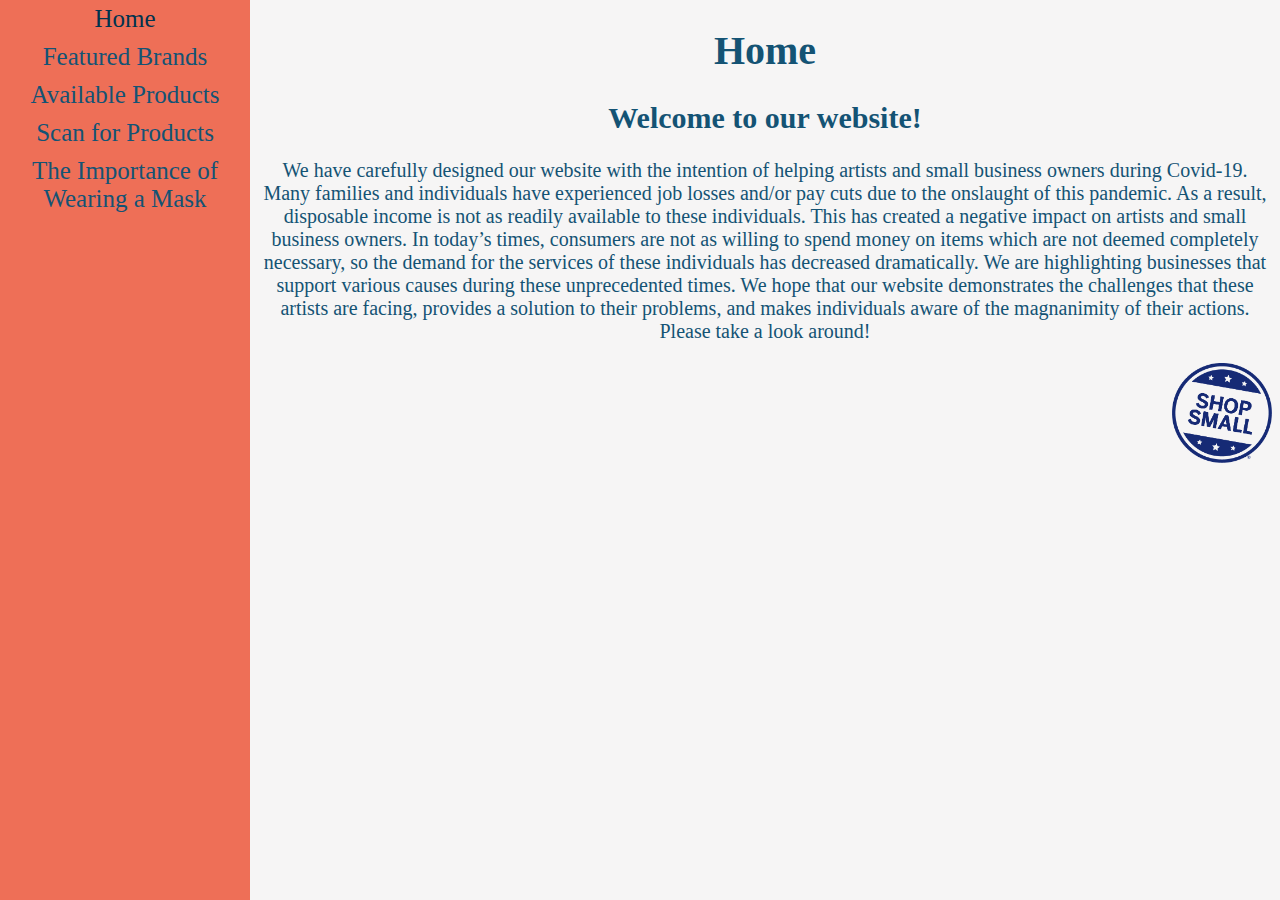
<file: CPI 101 Final/index.html>
<!DOCTYPE html>
<html>
  <head>
    <meta name="viewport" content="width=device-width, initial-scale=1">
    <link rel="stylesheet" href="style.css">
    <title>CPI 101 Final Project - Davis Burns and Victoria Stratton</title>
  </head>
  <body>
    <div class="sidenav">
      <a href="index.html">Home</a>
      <a href="artists.html">Featured Brands</a>
      <a href="products.html">Available Products</a>
      <a href="ar_index.html">Scan for Products</a>
      <a href="statistics.html">The Importance of Wearing a Mask</a>
    </div>
    <div id="main">
      <h1>Home</h1>
      <h2>Welcome to our website!</h2>
      <p>
        We have carefully designed our website with the intention of helping artists and small business owners during Covid-19. Many families and individuals have experienced job losses and/or pay cuts due to the onslaught of this pandemic. As a result, disposable income is not as readily available to these individuals. This has created a negative impact on artists and small business owners. In today’s times, consumers are not as willing to spend money on items which are not deemed completely necessary, so the demand for the services of these individuals has decreased dramatically. We are highlighting businesses that support various causes during these unprecedented times. We hope that our website demonstrates the challenges that these artists are facing, provides a solution to their problems, and makes individuals aware of the magnanimity of their actions. Please take a look around!
      </p>
      <p>
        <img width="100px" align=right src="markers/Shop_Small_Logo_Blue.png" alt="#"/>
      </p>
    </div>
  </body>
</html>
</file>
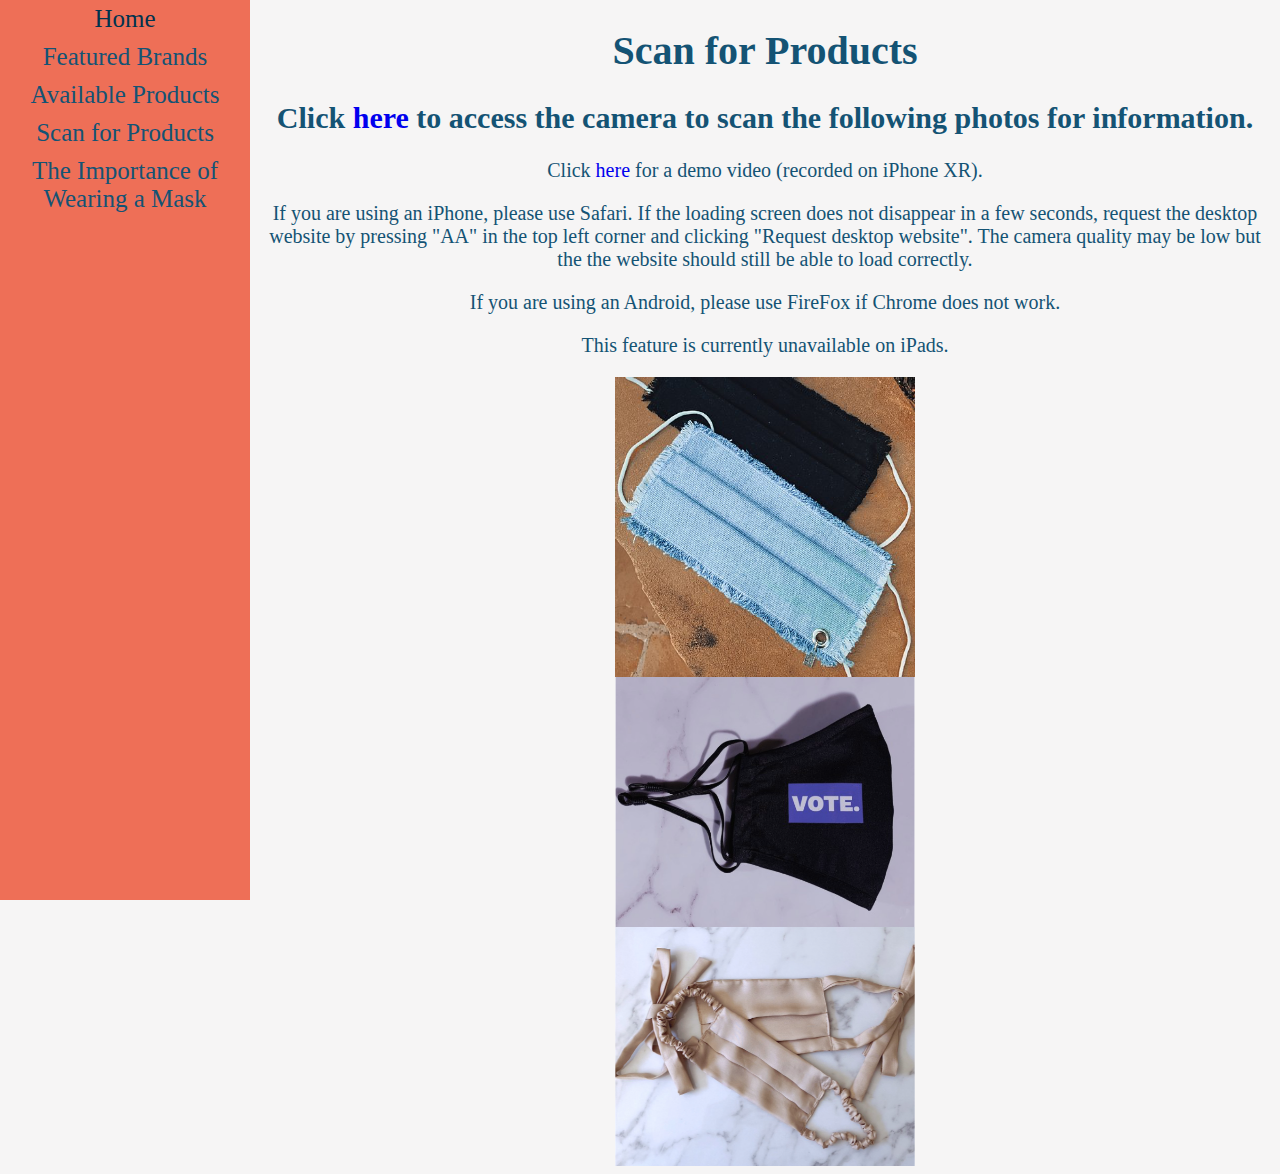
<file: CPI 101 Final/ar_index.html>
<!DOCTYPE html>
<html lang="en">
    <head>
        <meta charset="UTF-8" />
        <meta name="viewport" content="width=device-width, initial-scale=1.0" />
        <link rel="stylesheet" href="style.css">
        <title>CPI 101 Final Project - Davis Burns and Victoria Stratton</title>
    </head>
    <body>
        <div class="sidenav">
            <a href="index.html">Home</a>
            <a href="artists.html">Featured Brands</a>
            <a href="products.html">Available Products</a>
            <a href="ar_index.html">Scan for Products</a>
            <a href="statistics.html">The Importance of Wearing a Mask</a>
        </div>
        <div id="main">
            <h1>Scan for Products</h1>
            <h2>Click <a href="explore_img.html" target="_blank">here</a> to access the camera to scan the following photos for information.</h2>
            <p>Click <a target="_blank" href="https://drive.google.com/file/d/1o3BgV1u1bZGgcr985tbRMERYsYYFl8Sn/view?usp=sharing">here</a> for a demo video (recorded on iPhone XR).</p>
            <p>If you are using an iPhone, please use Safari. If the loading screen does not disappear in a few seconds, request the desktop website by pressing "AA" in the top left corner and clicking "Request desktop website". The camera quality may be low but the the website should still be able to load correctly.</p>
            <p>If you are using an Android, please use FireFox if Chrome does not work.</p>
            <p>This feature is currently unavailable on iPads.</p>
        <div>
            <div>
                <img width="300px" align=center src="markers/marker1.png" alt="#"/>
            </div>
            <div>
                <img width="300px" align=center src="markers/marker2.png" alt="#"/>
            </div>
            <div>
                <img width="300px" align=center src="markers/marker3.png" alt="#"/>
            </div>
        </div>
        </div>
    </body>
</html>
</file>
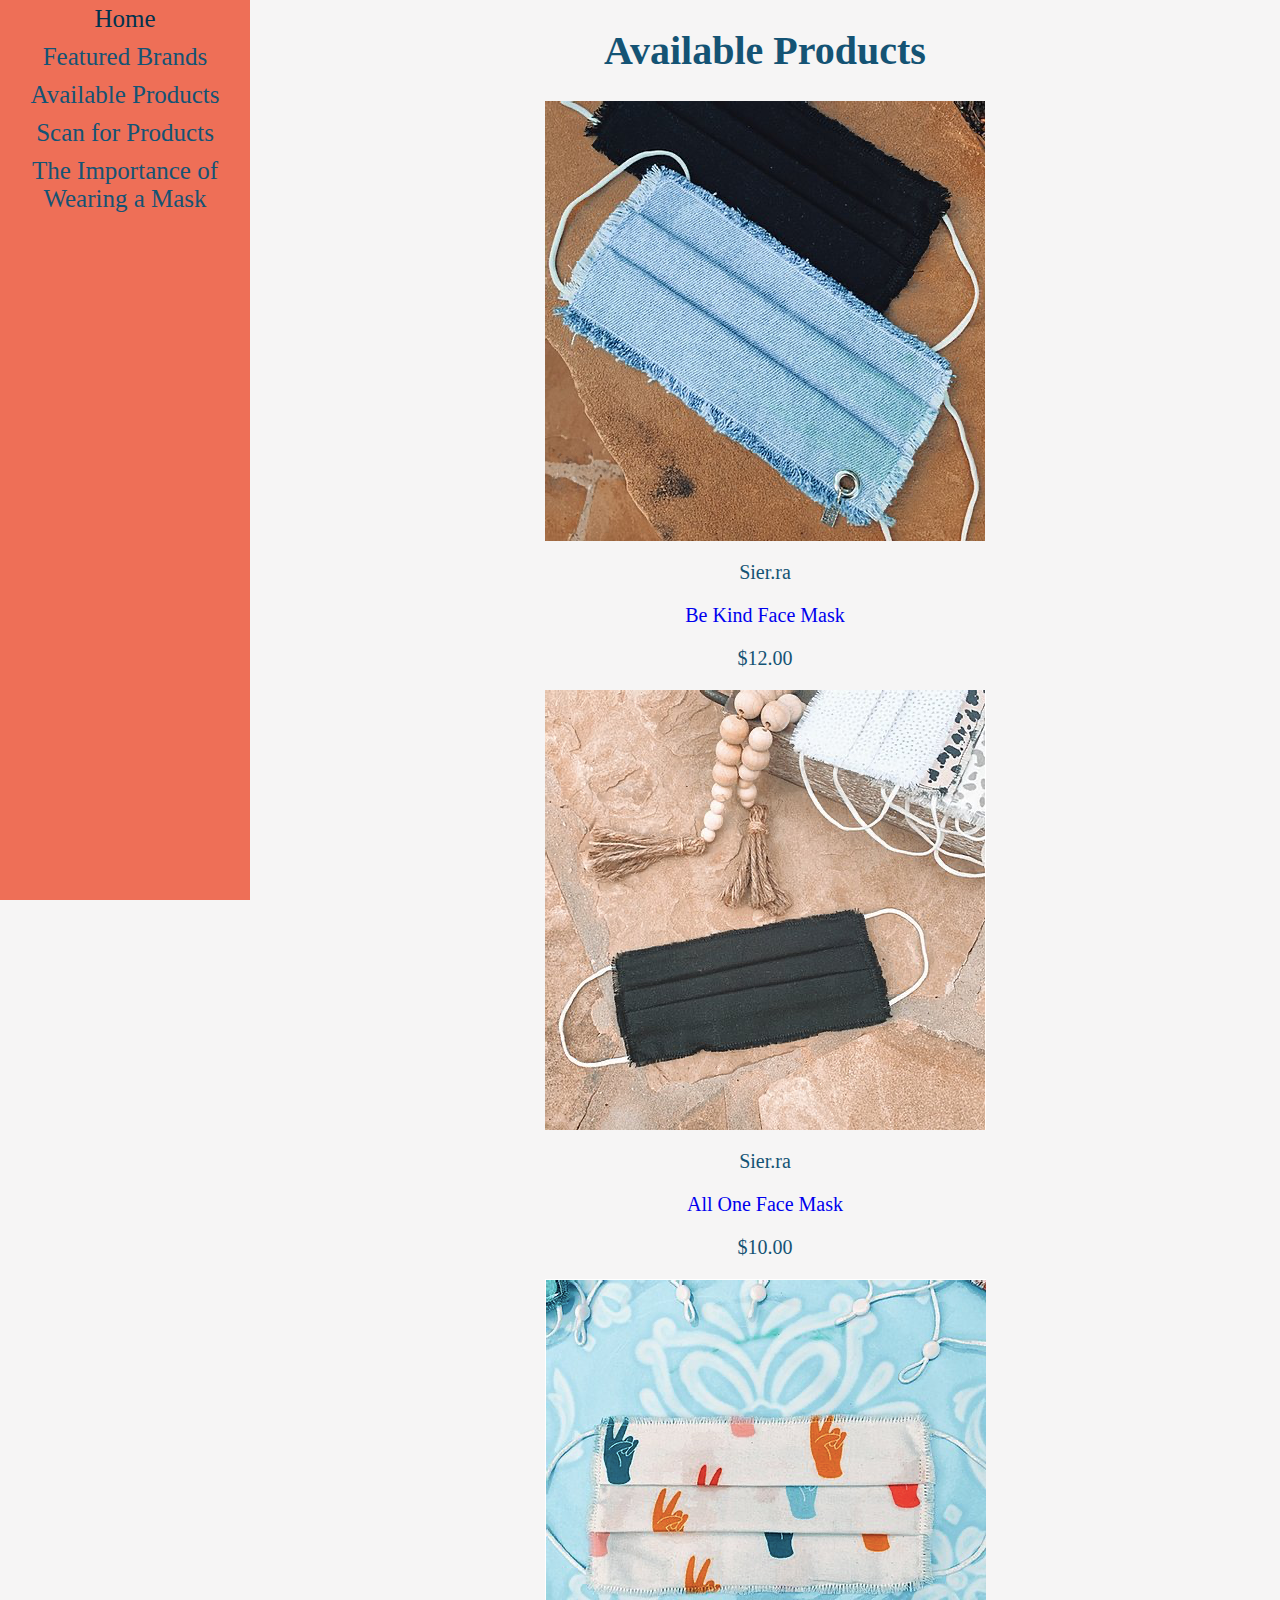
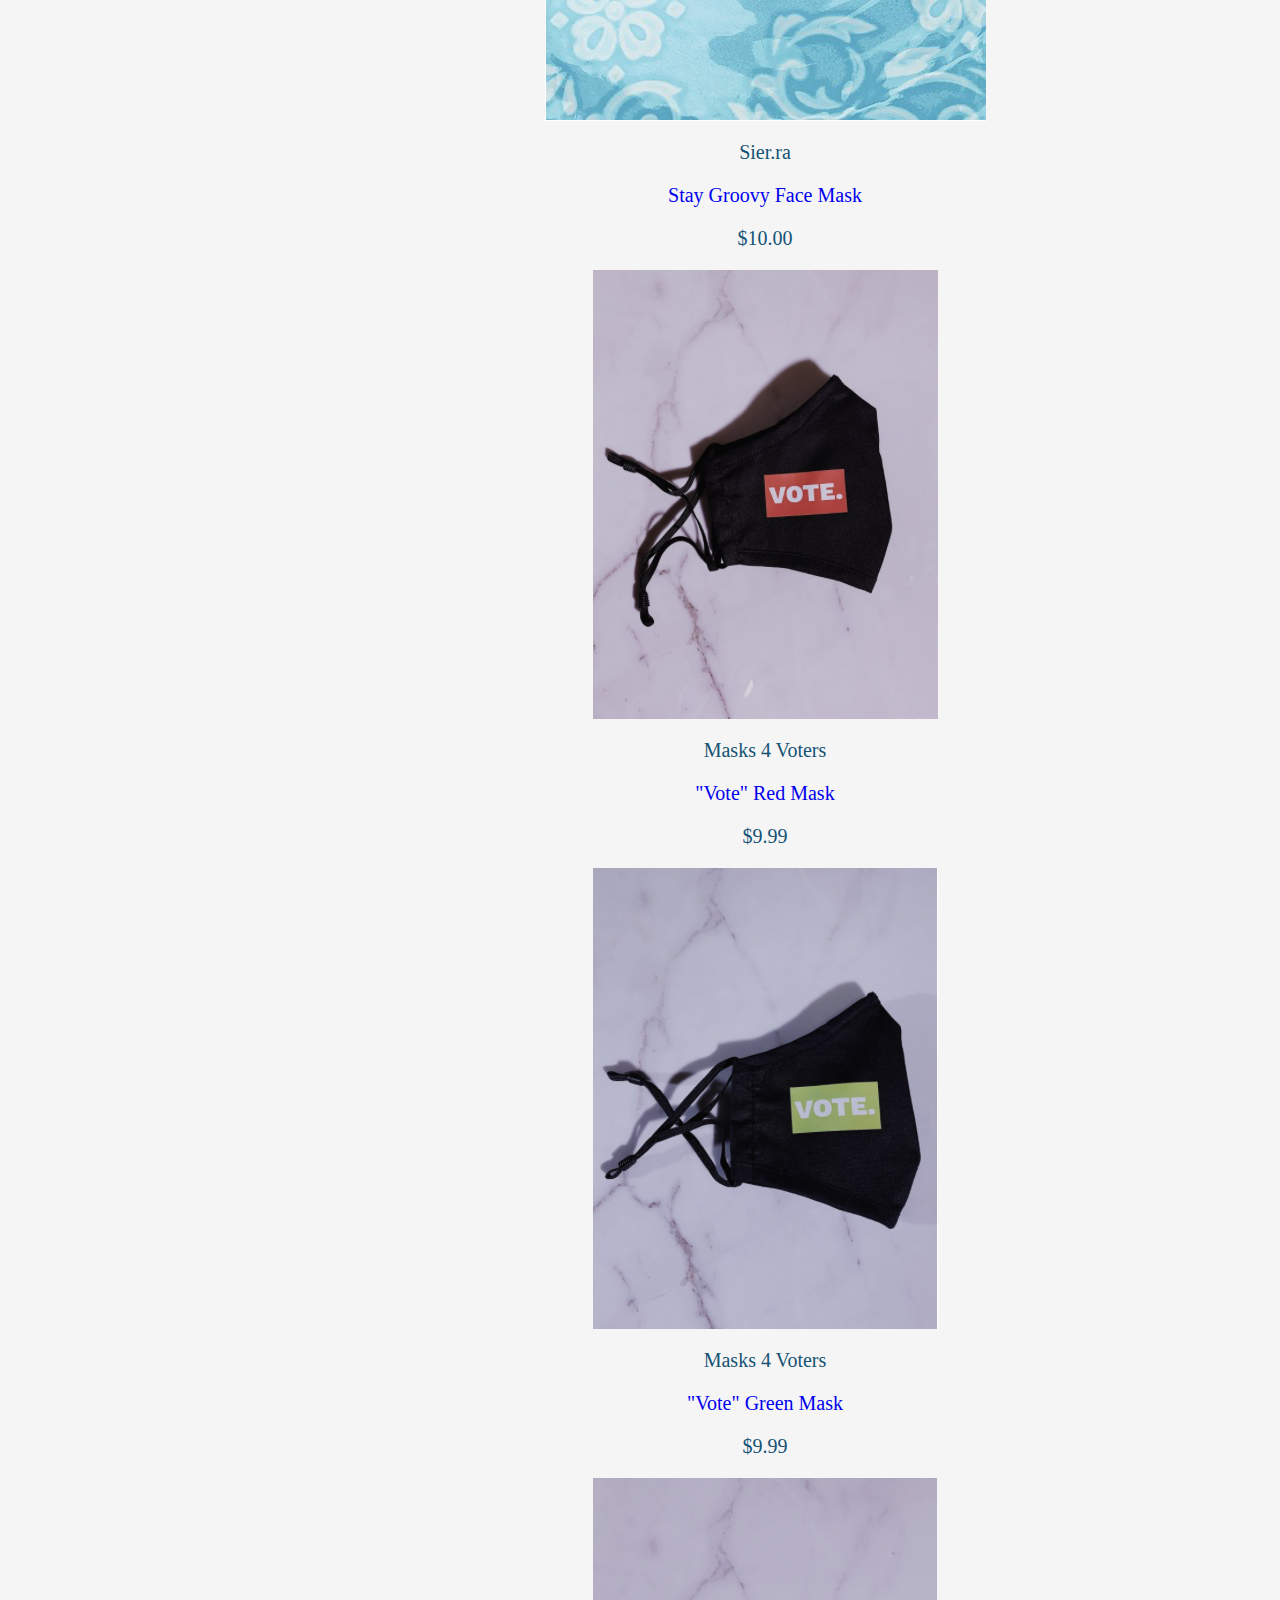
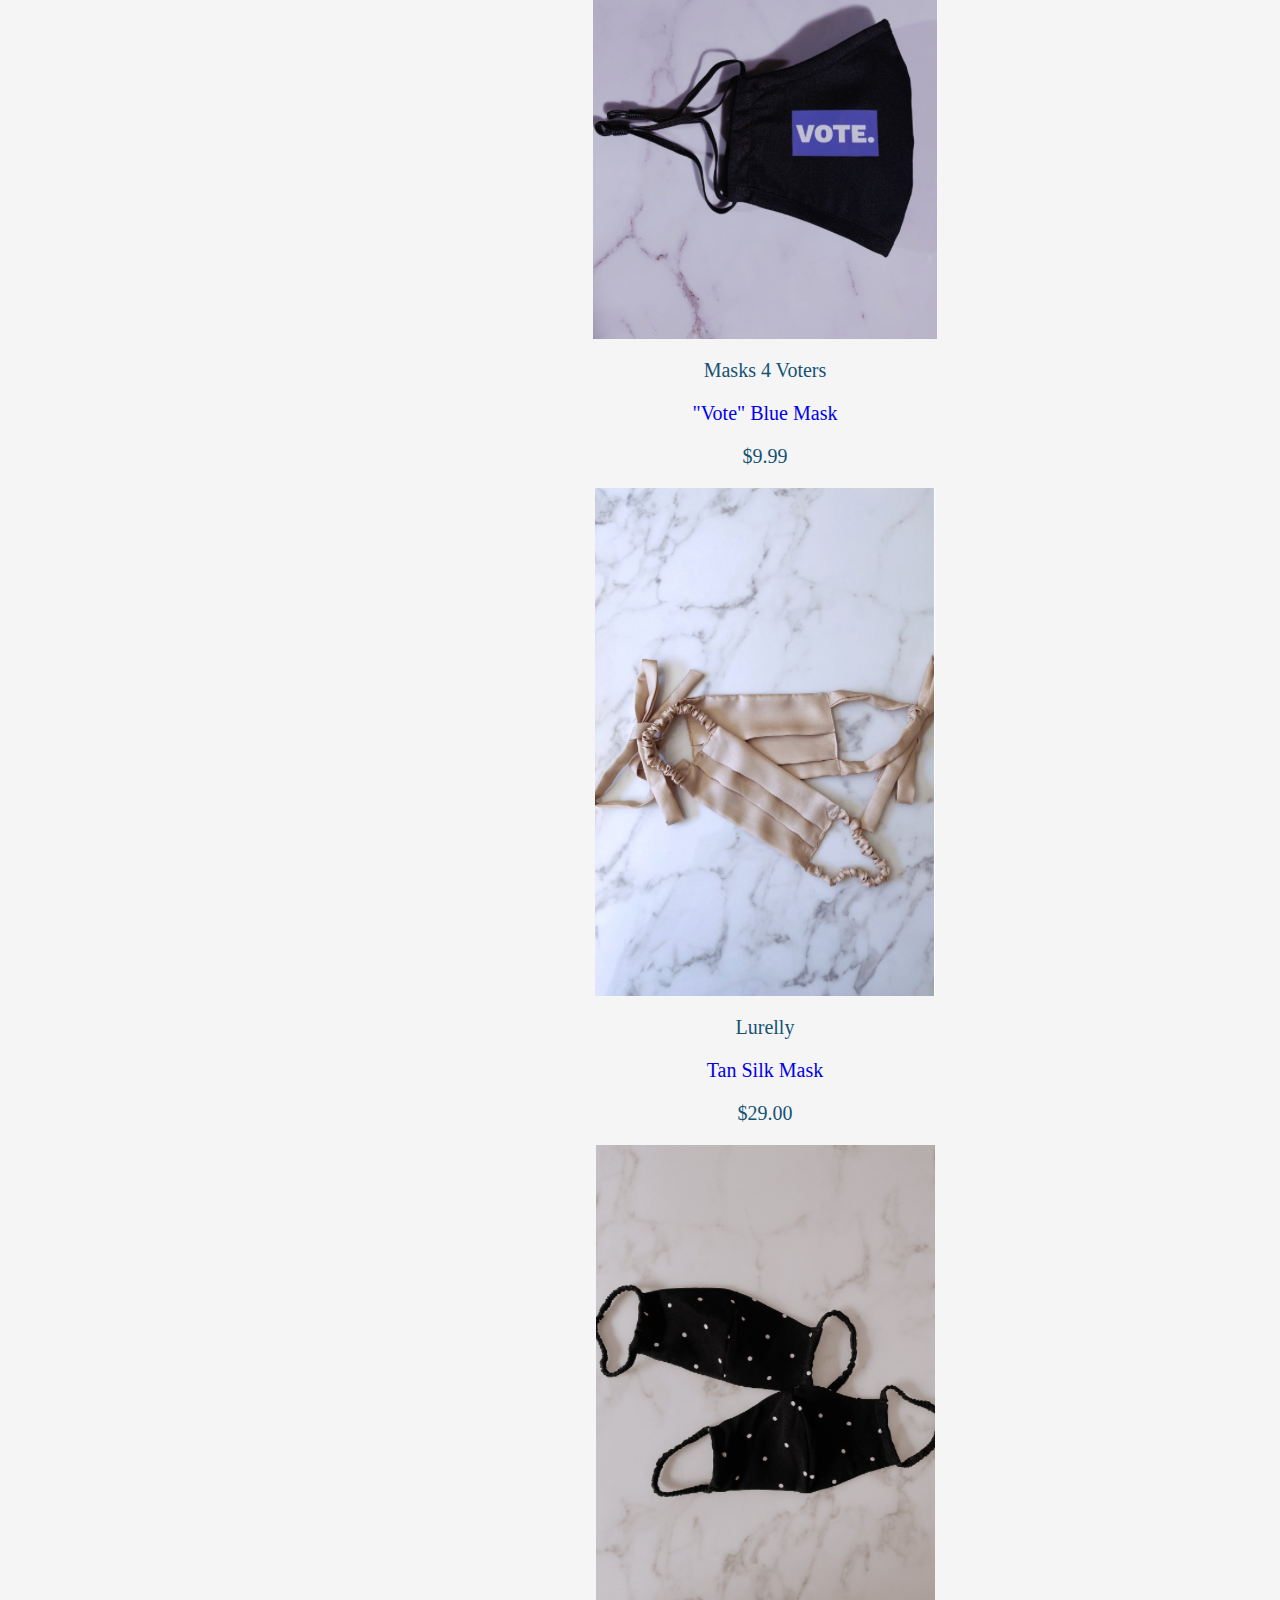
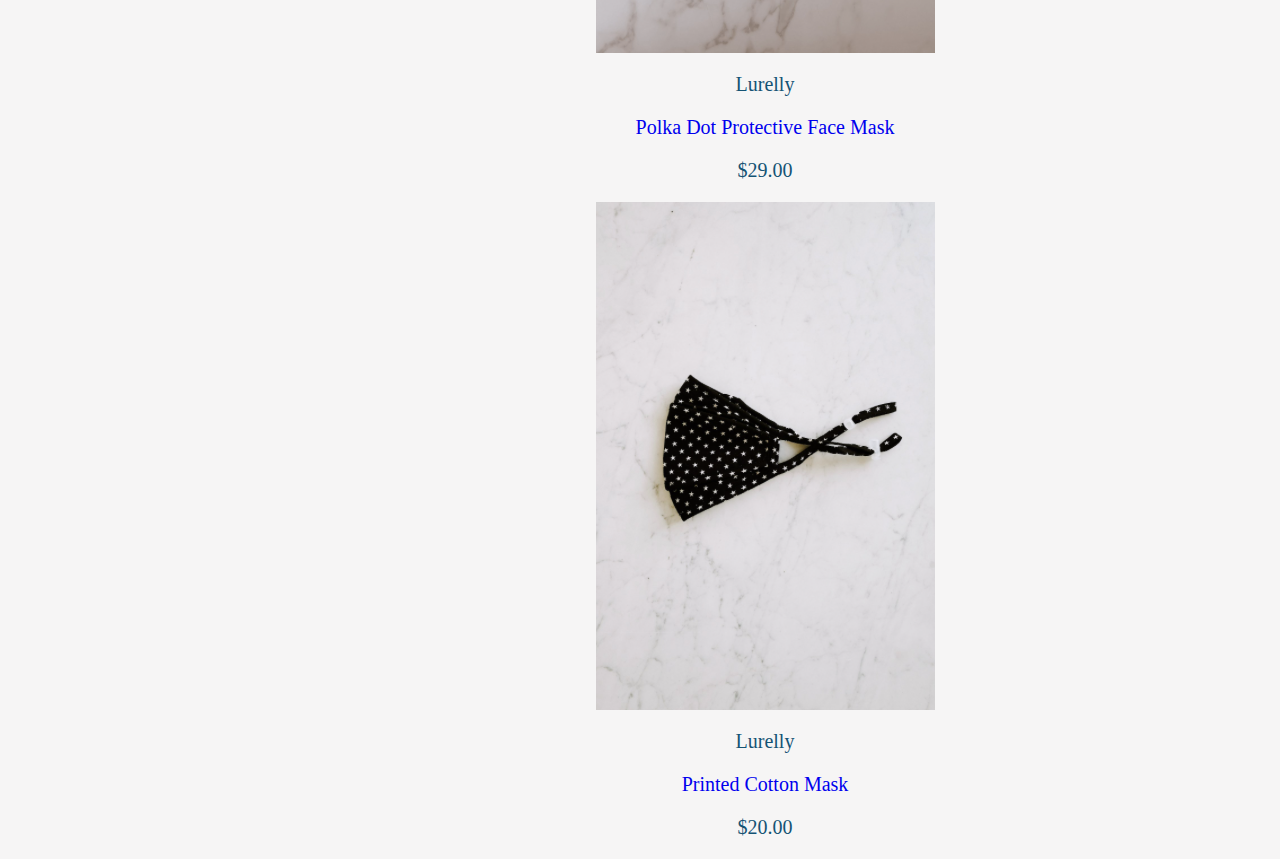
<file: CPI 101 Final/products.html>
<!DOCTYPE html>
<html>
  <head>
    <meta name="viewport" content="width=device-width, initial-scale=1">
    <link rel="stylesheet" href="style.css">
    <title>CPI 101 Final Project - Davis Burns and Victoria Stratton</title>
  </head>
  <body>
    <div class="sidenav">
      <a href="index.html">Home</a>
      <a href="artists.html">Featured Brands</a>
      <a href="products.html">Available Products</a>
      <a href="ar_index.html">Scan for Products</a>
      <a href="statistics.html">The Importance of Wearing a Mask</a>
    </div>
    <div id="main">
      <h1>Available Products </h1>
      <p>
        <img width'"300px" align="center" src="markers/BeKindFaceMask12.png" alt="#"/>
      </p>
      <p>Sier.ra</p>
      <p><a href="https://www.sierrabrayy.com/product-page/be-kind-face-mask">Be Kind Face Mask</a></p>
      <p>$12.00</p>
        <img width'"300px" align="center" src="markers/AllOneFaceMask10.png" alt="#"/>
      </p>
      <p>Sier.ra</p>
      <p><a href="https://www.sierrabrayy.com/product-page/blm-face-mask">All One Face Mask</a></p>
      <p>$10.00</p>
      <p>
        <img width'"300px" align="center" src="markers/StayGroovyFaceMask10.png" alt="#"/>
      </p>
      <p>Sier.ra</p>
      <p><a href="https://www.sierrabrayy.com/product-page/stay-groovy-face-mask">Stay Groovy Face Mask</a></p>
      <p>$10.00</p>
      <p>
        <img width'"300px" align="center" src="markers/VoteRedMask999.png" alt="#"/>
      </p>
      <p>Masks 4 Voters</p>
      <p><a href="https://www.masks4voters.org/?product=vote-red-mask">"Vote" Red Mask</a></p>
      <p>$9.99</p>
      <p>
        <img width'"300px" align="center" src="markers/VoteGreenMask999.png" alt="#"/>
      </p>
      <p>Masks 4 Voters</p>
      <p><a href="https://www.masks4voters.org/?product=vote-green-mask">"Vote" Green Mask</a></p>
      <p>$9.99</p>
      <p>
        <img width'"300px" align="center" src="markers/VoteBlueMask999.png" alt="#"/>
      </p>
      <p>Masks 4 Voters</p>
      <p><a href="https://www.masks4voters.org/?product=vote-blue-mask">"Vote" Blue Mask</a></p>
      <p>$9.99</p>
      <p>
        <img width'"300px" align="center" src="markers/TanSilkMask29.png" alt="#"/>
      </p>
      <p>Lurelly</p>
      <p><a href="https://lurelly.com/collections/masks/products/tan-silk-mask">Tan Silk Mask</a></p>
      <p>$29.00</p>
      <p>
        <img width'"300px" align="center" src="markers/PolkaDotProtectiveFaceMask29.png" alt="#"/>
      </p>
      <p>Lurelly</p>
      <p><a href="https://lurelly.com/collections/masks/products/polka-dot-protective-face-mask">Polka Dot Protective Face Mask</a></p>
      <p>$29.00</p>
      <p>
        <img width'"300px" align="center" src="markers/PrintedCottonMask20.png" alt="#"/>
      </p>
      <p>Lurelly</p>
      <p><a href="https://lurelly.com/collections/masks/products/paisley-cotton-mask">Printed Cotton Mask</a></p>
      <p>$20.00</p>
    </div>  
  </body>
</html>
</file>
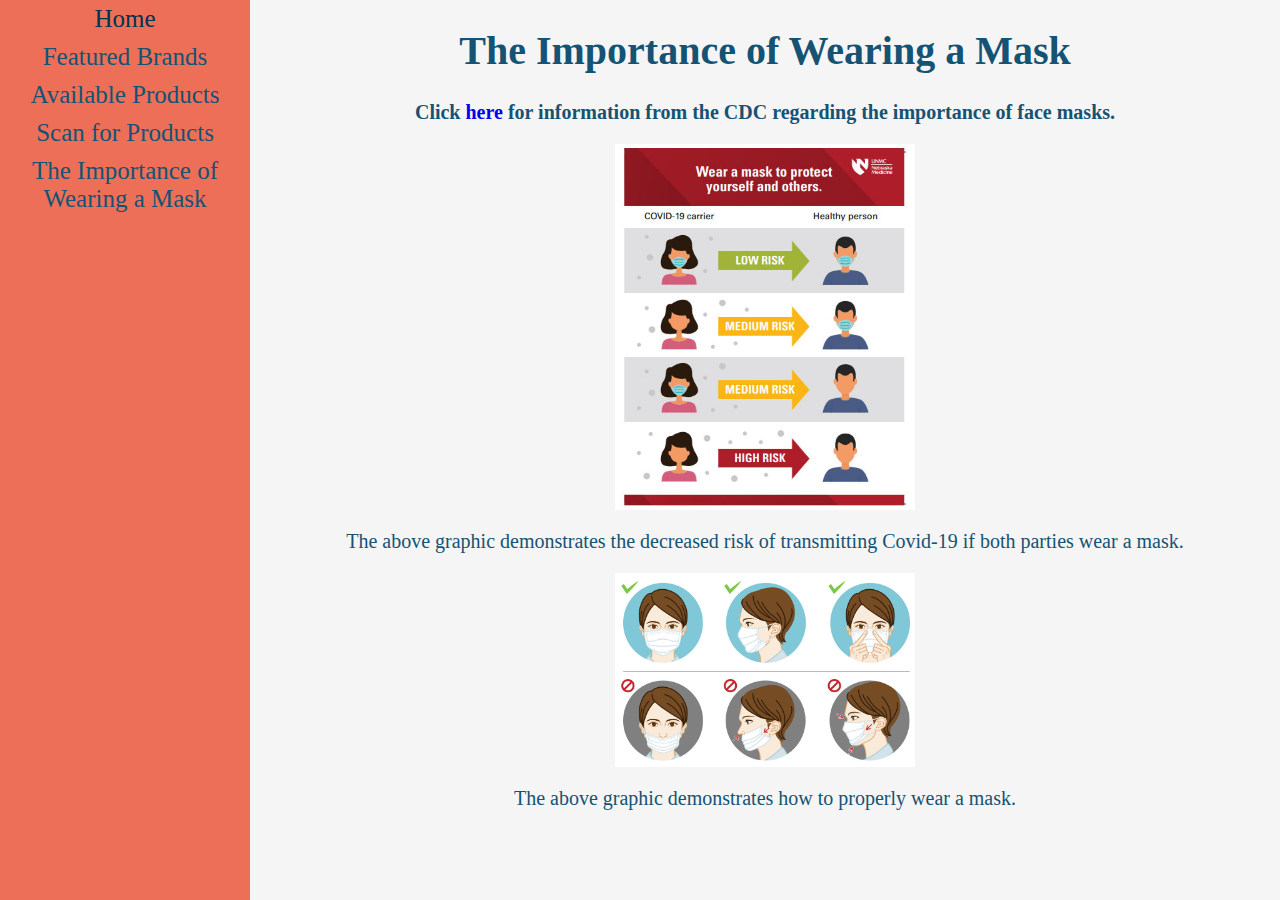
<file: CPI 101 Final/statistics.html>
<!DOCTYPE html>
<html>
  <head>
    <meta name="viewport" content="width=device-width, initial-scale=1">
    <link rel="stylesheet" href="style.css">
    <title>CPI 101 Final Project - Davis Burns and Victoria Stratton</title>
  </head>
  <body>
    <div class="sidenav">
      <a href="index.html">Home</a>
      <a href="artists.html">Featured Brands</a>
      <a href="products.html">Available Products</a>
      <a href="ar_index.html">Scan for Products</a>
      <a href="statistics.html">The Importance of Wearing a Mask</a>
    </div>
    <div id="main">
      <h1>The Importance of Wearing a Mask</h1>
      <p>
        <b>Click <a href="https://www.cdc.gov/coronavirus/2019-ncov/more/masking-science-sars-cov2.html">here</a> for information from the CDC regarding the importance of face masks.</b>
      </p>
      <p>
        <img width="300px" align="center" src="markers/info2.jpg" alt="#"/>
      </p>
      <p>
        The above graphic demonstrates the decreased risk of transmitting Covid-19 if both parties wear a mask.
      </p>
      <p>
        <img width="300px" align="center" src="markers/info1.jpg" alt="#"/>
      </p>
      <p>
        The above graphic demonstrates how to properly wear a mask.
      </p>
    </div>  
  </body>
</html>
</file>
<file: CPI 101 Final/style.css>
body {
  font-family: "Bookman Old Style";
  background-color: #F6F5F5;
  text-align: center;
}

body a:active {
  text-decoration: none;
  background-color: #F6F5F5;
}

.sidenav {
  height: 100%;
  width: 250px;
  position: fixed;
  z-index: 1;
  top: 0;
  left: 0;
  background: #EE6F57;
  overflow-x: hidden;
  padding: 0;
}

.sidenav a:link, a:visited {
  padding: 5px;
  text-decoration: none;
  text-align: center;
  font-size: 25px;
  background-color: #EE6F57;
  color: #145374;
  display: block;
}

.sidenav a:hover, a:active {
  background-color: #EE6F57;
  color: #00334E;
}

#main {
  margin-left: 250px;
  padding: 0;
  background-color: #F6F5F5;
  color: #145374;
}

#main a:link, a:visited {
  text-decoration: none;
  color: #145374
  background-color: #F6F5F5;
}

#main a:hover, a:active {
  text-decoration: none;
  color: #00334E;
  background-color: #F6F5F5;
}

#main h1 {
  text-align: center;
  font-size: 40px;
}

#main h2 {
  text-align: center;
  font-size: 30px;
}

#main p {
  text-align: center;
  font-size: 20px;
}

@media screen and (max-height: 450px) {
  .sidenav {padding-top: 15px;}
  .sidenav a {font-size: 18px;}
}
</file>
